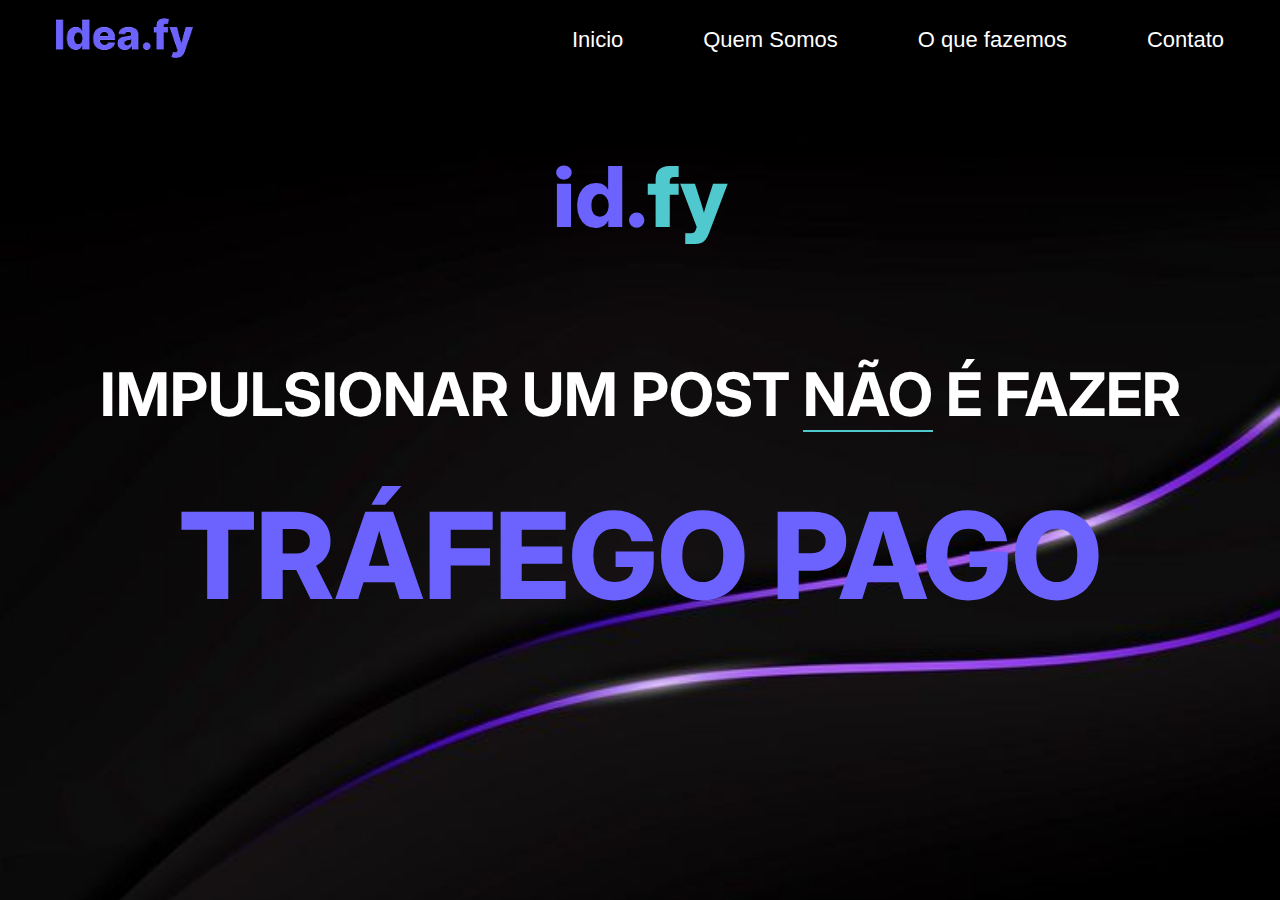
<file: docs/index.html>
<!DOCTYPE html>
<html lang="PT-BR">
<head>
    <meta charset="UTF-8">
    <meta name="viewport" content="width=device-width, initial-scale=1.0">
    <title>Idea.fy</title>

    <!--fontes-->
    <link rel="preconnect" href="https://fonts.googleapis.com">
    <link rel="preconnect" href="https://fonts.gstatic.com" crossorigin>
    <link href="https://fonts.googleapis.com/css2?family=Inter:ital,opsz,wght@0,14..32,100..900;1,14..32,100..900&family=Montserrat:ital,wght@0,100..900;1,100..900&display=swap" rel="stylesheet">

    <!--styles-->
    <link rel="stylesheet" href="styles/styles.css">
    <link rel="stylesheet" href="styles/header.css">
    <link rel="stylesheet" href="styles/hero.css">
    <!--icons-->
    <link rel="stylesheet" href="https://cdnjs.cloudflare.com/ajax/libs/font-awesome/6.7.2/css/all.min.css">
    <!--scripts-->
    <script src="javascript/scriptHeader.js" defer></script>
   
</head>

<body>
    <header class="header">
        <nav class="nav">
            <a href="#" class="logo"><img src="images/Logo Padrão Roxa 1.png" alt="Logo da Idea.fy"></a>
            <button class="hamburguer"></button>

            <ul class="nav-list">
                <li><a href="index.html">Inicio</a></li>
                <li><a href="somos.html">Quem Somos</a></li>
                <li><a href="fazemos.html">O que fazemos</a></li>
                <li><a href="contatos.html">Contato</a></li>
            </ul>
          
        </nav>

    </header>
    
    <main>
        <section class="quemSomos">
            <div class="hero-container">
                <div class="hero-content">
                   
                    <h1 class="h1-id">
                        id.<span class="h1-fy">fy</span>
                    </h1>

                    <h2 class="impulse">
                    Impulsionar um post <span class="n-marked">não</span> é fazer
                    </h2>
                
                    <h2 class="trafego">
                        Tráfego Pago
                    </h2>
                </div>    
            </div>
        </section>


    </main>

    <footer>

    </footer>

   
</body>
</html>
</file>
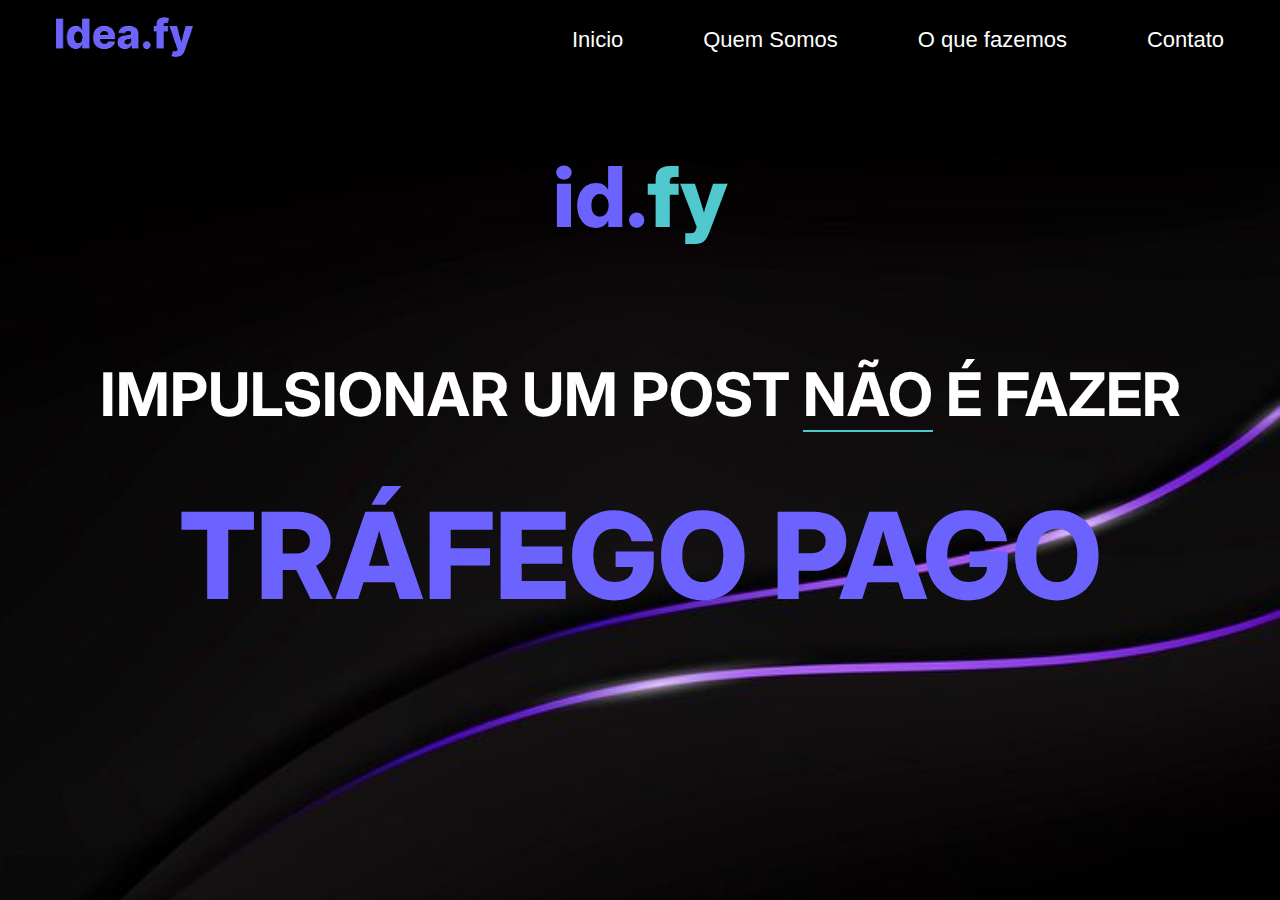
<file: src/index.html>
<!DOCTYPE html>
<html lang="PT-BR">
<head>
    <meta charset="UTF-8">
    <meta name="viewport" content="width=device-width, initial-scale=1.0">
    <title>Idea.fy</title>

    <!--fontes-->
    <link rel="preconnect" href="https://fonts.googleapis.com">
    <link rel="preconnect" href="https://fonts.gstatic.com" crossorigin>
    <link href="https://fonts.googleapis.com/css2?family=Inter:ital,opsz,wght@0,14..32,100..900;1,14..32,100..900&family=Montserrat:ital,wght@0,100..900;1,100..900&display=swap" rel="stylesheet">

    <!--styles-->
    <link rel="stylesheet" href="styles/styles.css">
    <link rel="stylesheet" href="styles/header.css">
    <link rel="stylesheet" href="styles/hero.css">
    <!--icons-->
    <link rel="stylesheet" href="https://cdnjs.cloudflare.com/ajax/libs/font-awesome/6.7.2/css/all.min.css">
    <!--scripts-->
    <script src="javascript/script.js" defer></script>
   
</head>

<body>
    <header class="header">
        <nav class="nav">
            <a href="#" class="logo"><img src="images/Logo Padrão Roxa 1.png" alt="Logo da Idea.fy"></a>
            <button class="hamburguer"></button>

            <ul class="nav-list">
                <li><a href="#home">Inicio</a></li>
                <li><a href="somos.html">Quem Somos</a></li>
                <li><a href="#fazemos">O que fazemos</a></li>
                <li><a href="#Contato">Contato</a></li>
            </ul>
          
        </nav>

    </header>
    
    <main>
        <section class="quemSomos">
            <div class="hero-container">
                <div class="hero-content">
                   
                    <h1 class="h1-id">
                        id.<span class="h1-fy">fy</span>
                    </h1>

                    <h2 class="impulse">
                    Impulsionar um post <span class="n-marked">não</span> é fazer
                    </h2>
                
                    <h2 class="trafego">
                        Tráfego Pago
                    </h2>
                </div>    
            </div>
        </section>


    </main>

    <footer>

    </footer>

   
</body>
</html>
</file>
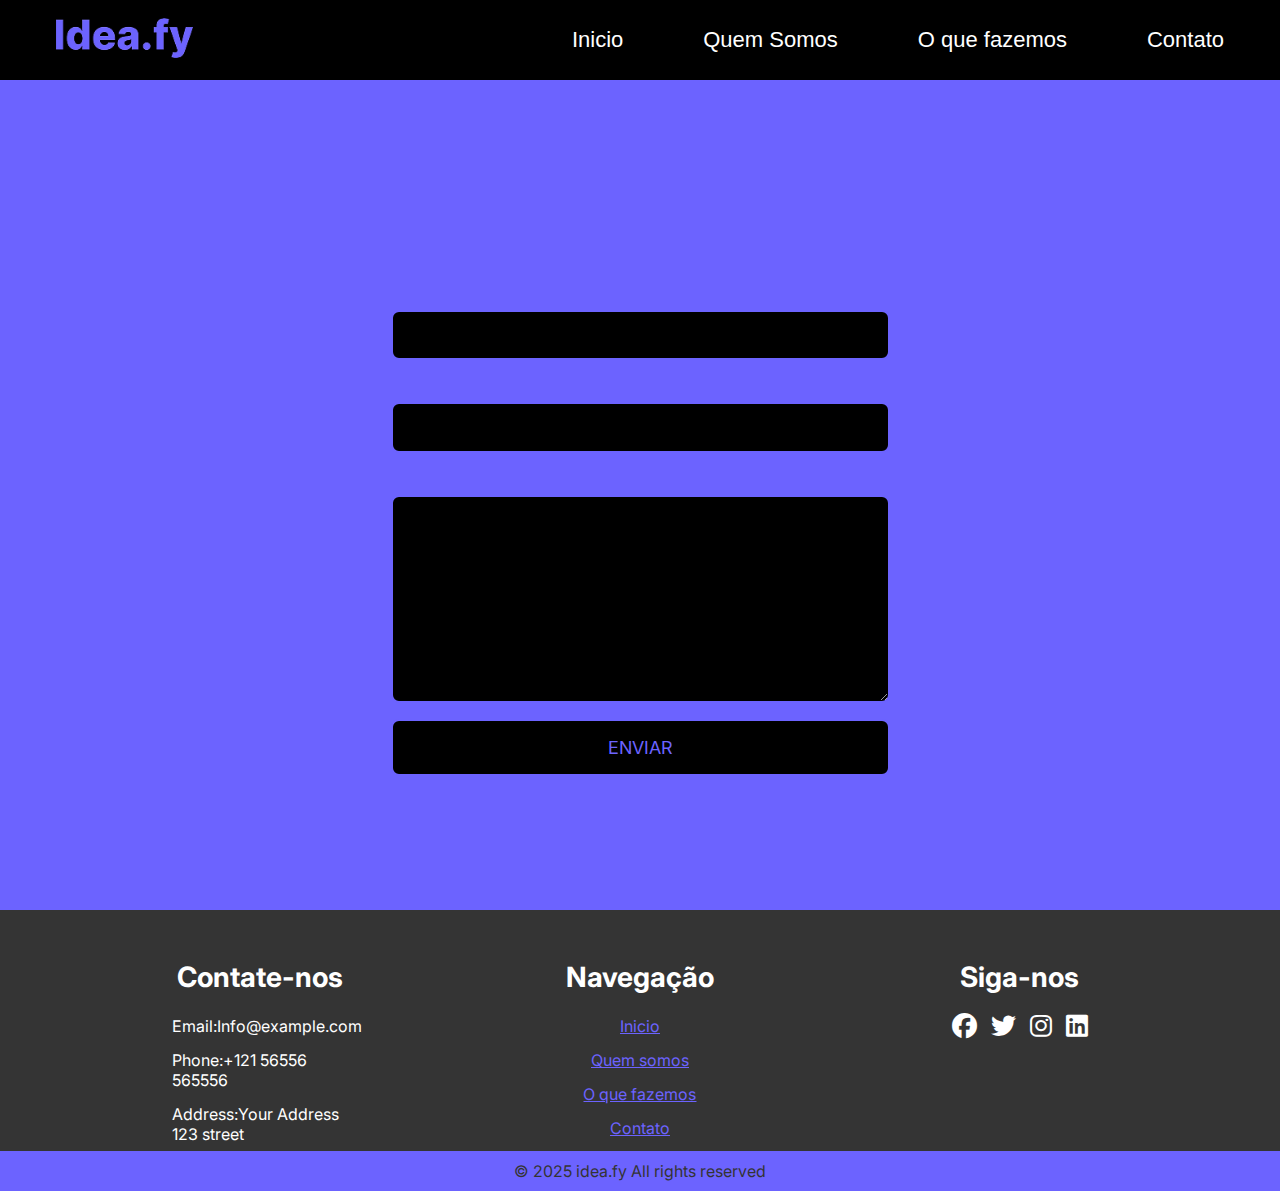
<file: docs/contatos.html>
<!DOCTYPE html>
<html lang="PT-BR">
<head>
    <meta charset="UTF-8">
    <meta name="viewport" content="width=device-width, initial-scale=1.0">
    <title>Idea.fy</title>

    <link rel="preconnect" href="https://fonts.googleapis.com">
    <link rel="preconnect" href="https://fonts.gstatic.com" crossorigin>
    <link href="https://fonts.googleapis.com/css2?family=Inter:ital,opsz,wght@0,14..32,100..900;1,14..32,100..900&family=Montserrat:ital,wght@0,100..900;1,100..900&display=swap" rel="stylesheet">

    <link rel="stylesheet" href="styles/styles.css">
    <link rel="stylesheet" href="styles/header.css">
    <link rel="stylesheet" href="styles/footer.css">
    <link rel="stylesheet" href="styles/contatos.css">
    <link rel="stylesheet" href="https://cdnjs.cloudflare.com/ajax/libs/font-awesome/6.7.2/css/all.min.css">
    <script src="javascript/script.js" defer></script>
    <!-- swiperJS-link-->
    <link rel="stylesheet" href="https://cdn.jsdelivr.net/npm/swiper@8/swiper-bundle.min.css">
</head>

<body>
    <header class="header">
        <nav class="nav">
            <a href="index.html" class="logo"><img src="images/Logo Padrão Roxa 1.png" alt="Logo da Idea.fy"></a>
            <button class="hamburguer"></button>

            <ul class="nav-list">
                <li><a href="index.html">Inicio</a></li>
                <li><a href="somos.html">Quem Somos</a></li>
                <li><a href="fazemos.html">O que fazemos</a></li>
                <li><a href="contatos.html">Contato</a></li>
            </ul>
          
        </nav>

    </header>


    <main>
        <section class="form-section">
            <h1>Formulário de Contato</h1>
            <form
              action="https://formsubmit.co/karineaguiar45@gmail.com"
              method="POST"
              class="form"
            >
              <label for="name">Nome</label>
              <input type="text" name="name" id="name" required />
              <label for="email">E-mail</label>
              <input type="email" name="email" id="email" required />
              <label for="message">Mensagem</label>
              <textarea name="message" id="message" required></textarea>
              <input
                type="hidden"
                name="_next"
                value="https://karinea213.github.io/frontend.unicesumar/obrigado.html"
              />
              <button type="submit">Enviar</button>
            </form>

                 <!-- Swiper JS -->
                 <script src="https://cdn.jsdelivr.net/npm/swiper@11/swiper-bundle.min.js"></script>
                 <script src="package/swiper-bundle.min.js"></script>
                 <script src="javascript/scriptHeader.js"></script>
                 <script src="javascript/scriptCarousel.js" defer></script>
                 <script src="javascript/validacao.js" ></script>
        </section>

    </main>









<footer class="f-padding">
    <div class="container">
        <div class="footer-content">
            <div class="footer-text">

            
                <h3>Contate-nos</h3>
                <p>Email:Info@example.com</p>
                <p>Phone:+121 56556 565556</p>
                <p>Address:Your Address 123 street</p>
            </div>
        </div>
        <div class="footer-content">
            <h3>Navegação</h3>
            <ul class="list">
                <li><a class="f-link"  href="index.html">Inicio</a></li>
                <li><a class="f-link"href="somos.html">Quem somos</a></li>
                <li><a class="f-link" href="fazemos.html">O que fazemos</a></li>
                <li><a class="f-link"href="contatos.html">Contato</a></li>
            </ul>
        </div>
        <div class="footer-content">
            <h3>Siga-nos</h3>
            <ul class="social-icons">
            <li><a class="f-link" href=""><i class="fab fa-facebook"></i></a></li>
            <li><a class="f-link" href=""><i class="fab fa-twitter"></i></a></li>
            <li><a class="f-link" href=""><i class="fab fa-instagram"></i></a></li>
            <li><a class="f-link"href=""><i class="fab fa-linkedin"></i></a></li>
            </ul>
            </div>
    </div>
    <div class="bottom-bar">
        <p>&copy; 2025 idea.fy All rights reserved</p>
    </div>
</footer>
</file>
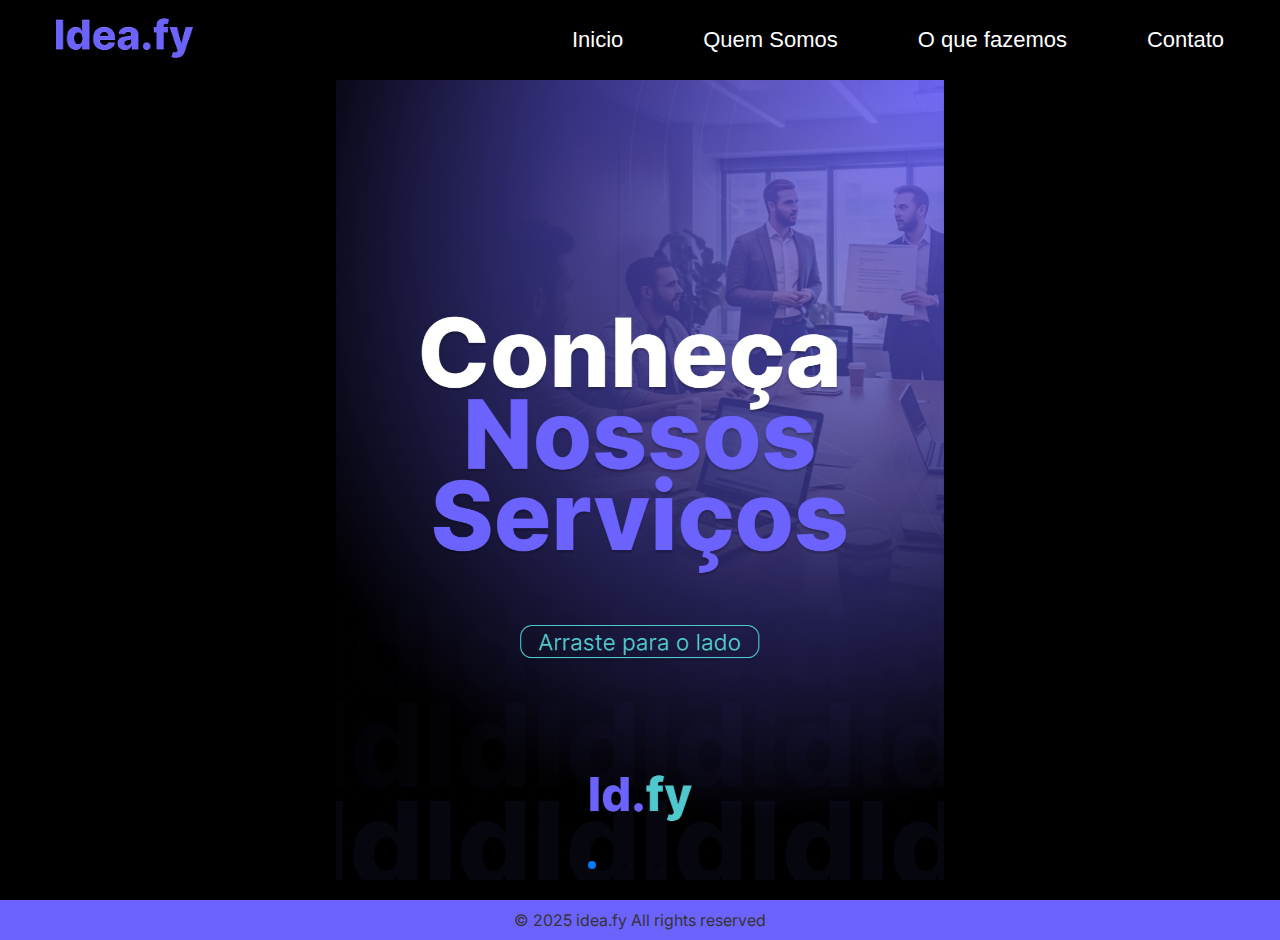
<file: docs/fazemos.html>
<!DOCTYPE html>
<html lang="PT-BR">
<head>
    <meta charset="UTF-8">
    <meta name="viewport" content="width=device-width, initial-scale=1.0">
    <title>Idea.fy</title>

    <!--fontes-->
    <link rel="preconnect" href="https://fonts.googleapis.com">
    <link rel="preconnect" href="https://fonts.gstatic.com" crossorigin>
    <link href="https://fonts.googleapis.com/css2?family=Inter:ital,opsz,wght@0,14..32,100..900;1,14..32,100..900&family=Montserrat:ital,wght@0,100..900;1,100..900&display=swap" rel="stylesheet">

    <!--styles-->
    <link rel="stylesheet" href="styles/styles.css">
    <link rel="stylesheet" href="styles/header.css">
    <link rel="stylesheet" href="styles/footer.css">
    <link rel="stylesheet" href="styles/Carrossefazemos.css">
    <!--icons-->
    <link rel="stylesheet" href="https://cdnjs.cloudflare.com/ajax/libs/font-awesome/6.7.2/css/all.min.css">
    <!--scripts-->
    <link rel="stylesheet" href="https://cdn.jsdelivr.net/npm/swiper@11/swiper-bundle.min.css">
    <link rel="stylesheet" href="./package/swiper-bundle.min.css">
    <script src="https://cdn.jsdelivr.net/npm/swiper@11/swiper-bundle.min.js"></script>

   

</head>

<body>
    <header class="header">
        <nav class="nav">
            <a href="index.html" class="logo"><img src="images/Logo Padrão Roxa 1.png" alt="Logo da Idea.fy"></a>
            <button class="hamburguer"></button>

            <ul class="nav-list">
                <li><a href="index.html">Inicio</a></li>
                <li><a href="somos.html">Quem Somos</a></li>
                <li><a href="fazemos.html">O que fazemos</a></li>
                <li><a href="contatos.html">Contato</a></li>
            </ul>
          
        </nav>

    </header>

    <main>
        <section class="carrossel-section">
                        <!-- Swiper -->
            <div class="swiper mySwiper">
                <div class="swiper-wrapper">
                <div class="swiper-slide">
                    <img src="images/carousel/servicos.png">
                </div>
                <div class="swiper-slide">
                    <img src="images/carousel/designer.png">
                </div>
                <div class="swiper-slide">
                    <img src="images/carousel/edicao.png">
                </div>
                <div class="swiper-slide">
                    <img src="images/carousel/identidade.png">
                </div>
                <div class="swiper-slide">
                    <img src="images/carousel/midias.png">
                </div>
                <div class="swiper-slide">
                    <img src="images/carousel/trafego.png">
                </div>
                <div class="swiper-slide">
                    <img src="images/carousel/conhece.png">
                </div>
                
                <div class="swiper-pagination"></div>
            </div>

            <!-- Swiper JS -->
            <script src="https://cdn.jsdelivr.net/npm/swiper@11/swiper-bundle.min.js"></script>
            <script src="package/swiper-bundle.min.js"></script>
            <script src="javascript/scriptHeader.js"></script>
            <script src="javascript/scriptCarousel.js" defer></script>

        </section>    

    </main>

    <footer >
        
        <div class="bottom-bar">
            <p>&copy; 2025 idea.fy All rights reserved</p>
        </div>
</footer>
</file>
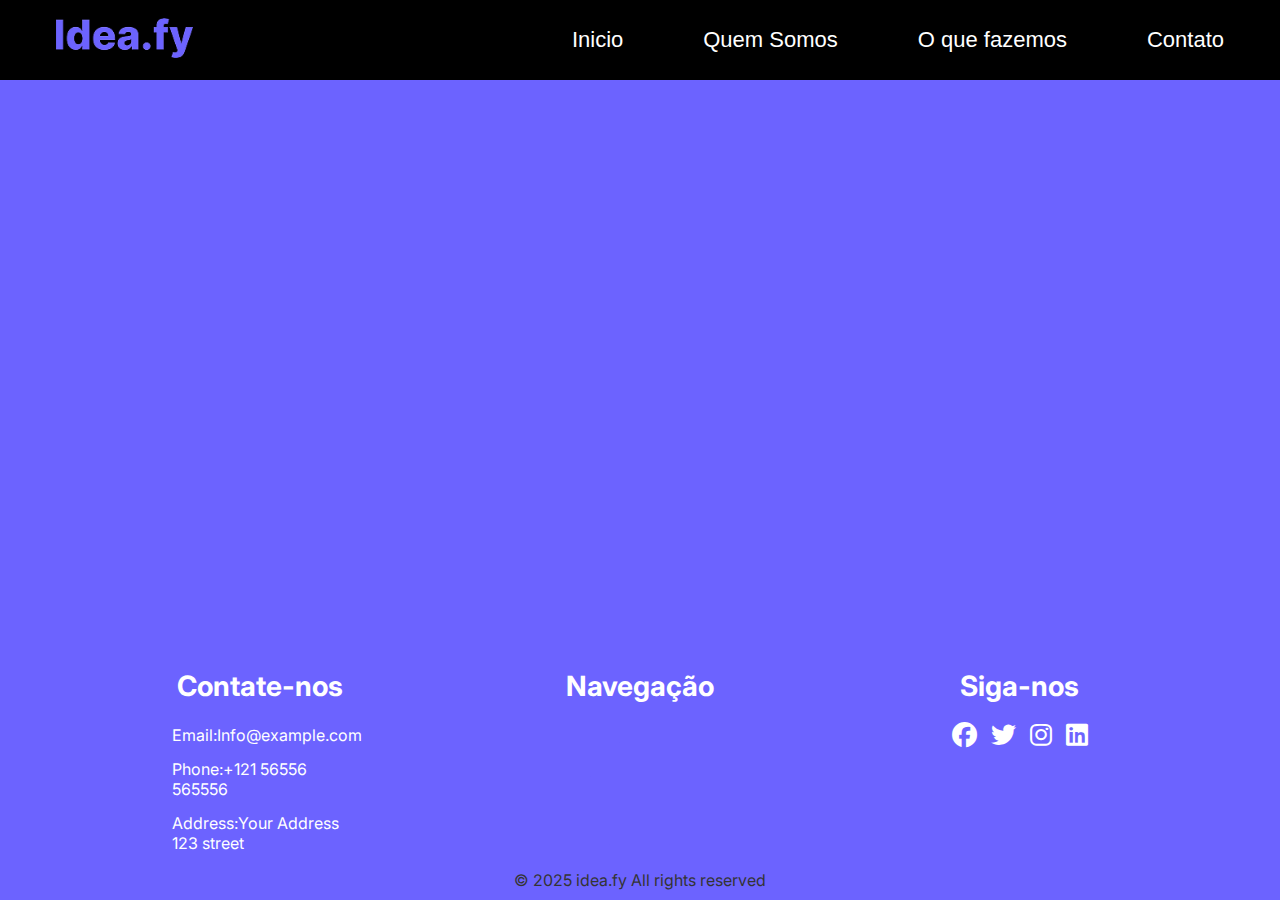
<file: docs/obrigado.html>
<!DOCTYPE html>
<html lang="PT-BR">
<head>
    <meta charset="UTF-8">
    <meta name="viewport" content="width=device-width, initial-scale=1.0">
    <title>Obrigado</title>

    <link rel="preconnect" href="https://fonts.googleapis.com">
    <link rel="preconnect" href="https://fonts.gstatic.com" crossorigin>
    <link href="https://fonts.googleapis.com/css2?family=Inter:ital,opsz,wght@0,14..32,100..900;1,14..32,100..900&family=Montserrat:ital,wght@0,100..900;1,100..900&display=swap" rel="stylesheet">

    <link rel="stylesheet" href="styles/styles.css">
    <link rel="stylesheet" href="styles/header.css">
    <link rel="stylesheet" href="styles/footer.css">
    <link rel="stylesheet" href="styles/contatos.css">
    <link rel="stylesheet" href="styles/obg.css">


    <link rel="stylesheet" href="https://cdnjs.cloudflare.com/ajax/libs/font-awesome/6.7.2/css/all.min.css">
    <script src="javascript/script.js" defer></script>
    <!-- swiperJS-link-->
    <link rel="stylesheet" href="https://cdn.jsdelivr.net/npm/swiper@8/swiper-bundle.min.css">
</head>

<body>
    <header class="header">
        <nav class="nav">
            <a href="index.html" class="logo"><img src="images/Logo Padrão Roxa 1.png" alt="Logo da Idea.fy"></a>
            <button class="hamburguer"></button>

            <ul class="nav-list">
                <li><a href="index.html">Inicio</a></li>
                <li><a href="somos.html">Quem Somos</a></li>
                <li><a href="fazemos.html">O que fazemos</a></li>
                <li><a href="contatos.html">Contato</a></li>
            </ul>
          
        </nav>

    </header>


    <main>
        <section>
            
        </section>

    </main>









<footer class="f">
    <div class="container">
        <div class="footer-content">
            <h3>Contate-nos</h3>
            <p>Email:Info@example.com</p>
            <p>Phone:+121 56556 565556</p>
            <p>Address:Your Address 123 street</p>
        </div>
        <div class="footer-content">
            <h3>Navegação</h3>
            <ul class="list">
                <li><a class="f-link"  href="">Inicio</a></li>
                <li><a class="f-link"href="">Quem somos</a></li>
                <li><a class="f-link" href="">O que fazemos</a></li>
                <li><a class="f-link"href="">Contato</a></li>
            </ul>
        </div>
        <div class="footer-content">
            <h3>Siga-nos</h3>
            <ul class="social-icons">
            <li><a class="f-link" href=""><i class="fab fa-facebook"></i></a></li>
            <li><a class="f-link" href=""><i class="fab fa-twitter"></i></a></li>
            <li><a class="f-link" href=""><i class="fab fa-instagram"></i></a></li>
            <li><a class="f-link"href=""><i class="fab fa-linkedin"></i></a></li>
            </ul>
            </div>
    </div>
    <div class="bottom-bar">
        <p>&copy; 2025 idea.fy All rights reserved</p>
    </div>
</footer>
</file>
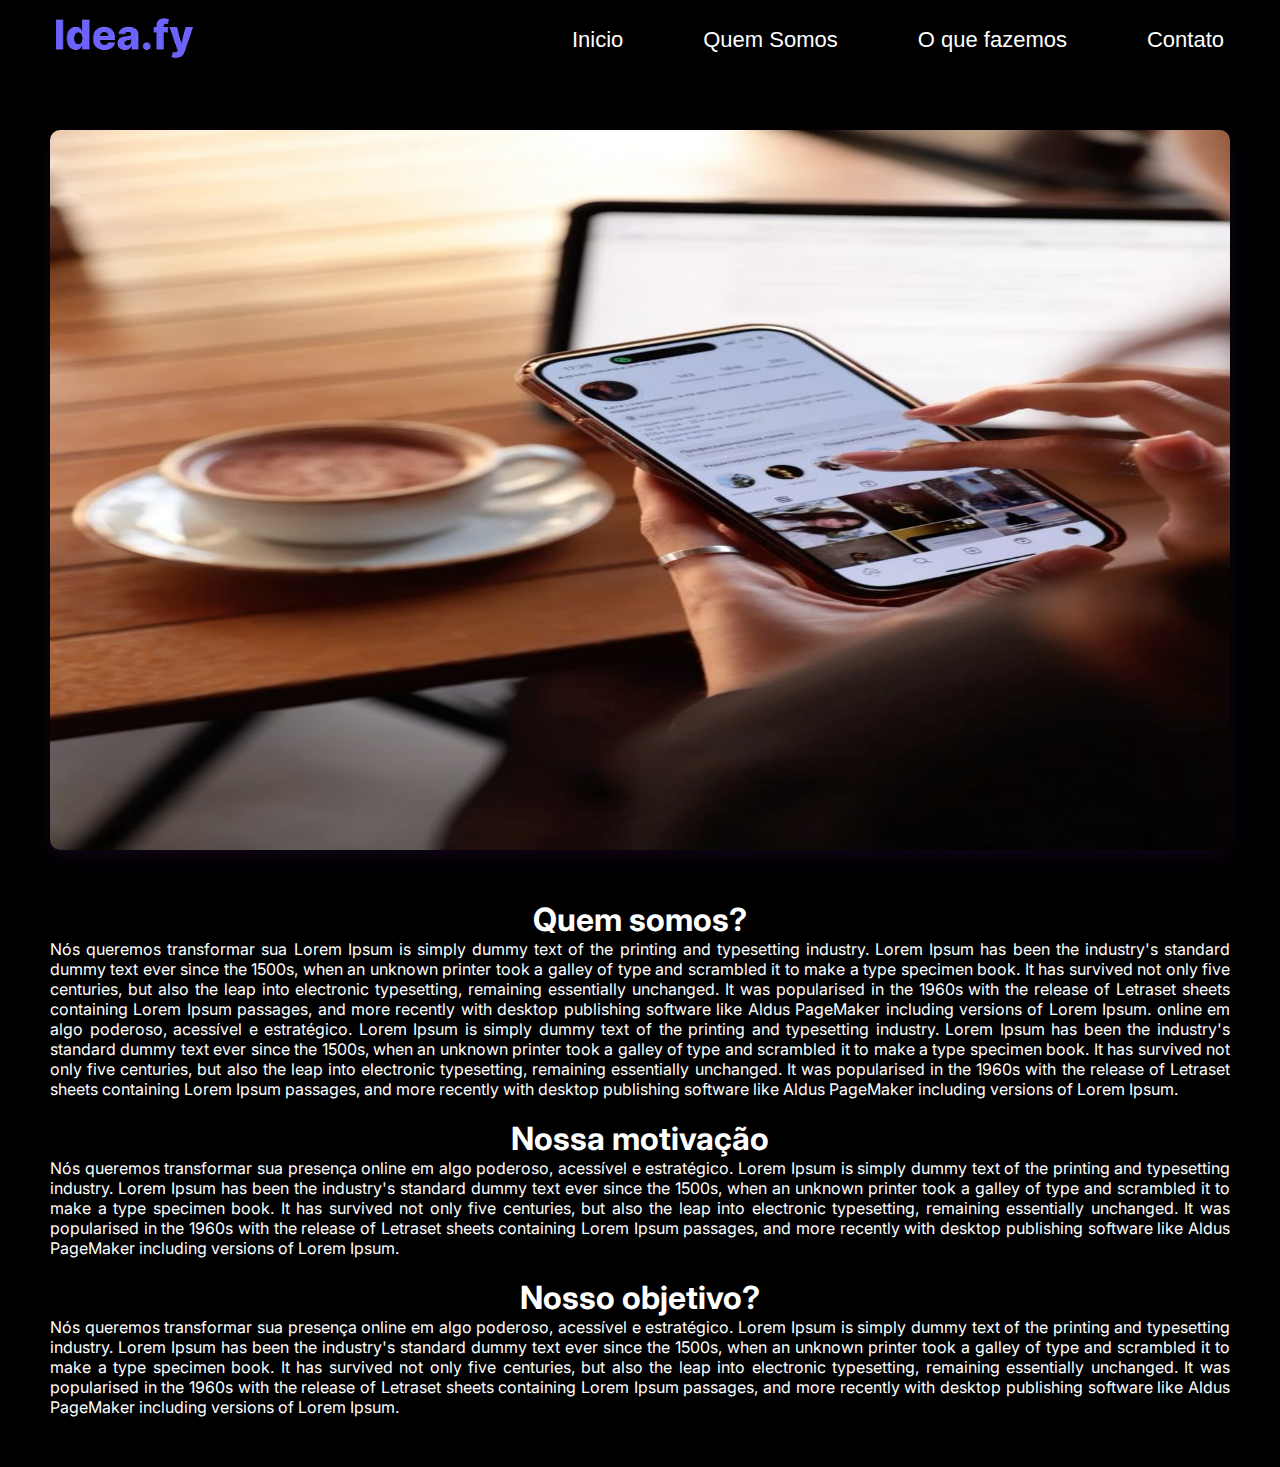
<file: docs/somos.html>
<!DOCTYPE html>
<html lang="PT-BR">
<head>
    <meta charset="UTF-8">
    <meta name="viewport" content="width=device-width, initial-scale=1.0">
    <title>Idea.fy</title>

    <link rel="preconnect" href="https://fonts.googleapis.com">
    <link rel="preconnect" href="https://fonts.gstatic.com" crossorigin>
    <link href="https://fonts.googleapis.com/css2?family=Inter:ital,opsz,wght@0,14..32,100..900;1,14..32,100..900&family=Montserrat:ital,wght@0,100..900;1,100..900&display=swap" rel="stylesheet">

    <link rel="stylesheet" href="styles/styles.css">
    <link rel="stylesheet" href="styles/header.css">
    <link rel="stylesheet" href="styles/articlesSomos.css">
    <link rel="stylesheet" href="https://cdnjs.cloudflare.com/ajax/libs/font-awesome/6.7.2/css/all.min.css">
    <script src="javascript/script.js" defer></script>
    <!-- swiperJS-link-->
    <link rel="stylesheet" href="https://cdn.jsdelivr.net/npm/swiper@8/swiper-bundle.min.css">
</head>

<body>
    <header class="header">
        <nav class="nav">
            <a href="#" class="logo"><img src="images/Logo Padrão Roxa 1.png" alt="Logo da Idea.fy"></a>
            <button class="hamburguer"></button>

            <ul class="nav-list">
                <li><a href="index.html">Inicio</a></li>
                <li><a href="somos.html">Quem Somos</a></li>
                <li><a href="#fazemos">O que fazemos</a></li>
                <li><a href="#Contato">Contato</a></li>
            </ul>
          
        </nav>
    </header>
    

    <main>
    

        <section class="articles">
            <div class="article-container">
                <div class="article-content">
                    <img src="images/articles/cel2.jpeg" alt="marketing">
                    <div class="articles-text">
                        <div class="texts">
                            
                        <div class="text">
                            <h1 class="title"> Quem somos?</h1>
                            <p>
                                Nós queremos transformar sua Lorem Ipsum is simply dummy text of the printing and typesetting industry. Lorem Ipsum has been the industry's standard dummy text ever since the 1500s, when an unknown printer took a galley of type and scrambled it to make a type specimen book. It has survived not only five centuries, but also the leap into electronic typesetting, remaining essentially unchanged. It was popularised in the 1960s with the release of Letraset sheets containing Lorem Ipsum passages, and more recently with desktop publishing software like Aldus PageMaker including versions of Lorem Ipsum.  online em algo poderoso, acessível e estratégico.
                                Lorem Ipsum is simply dummy text of the printing and typesetting industry. Lorem Ipsum has been the industry's standard dummy text ever since the 1500s, when an unknown printer took a galley of type and scrambled it to make a type specimen book. It has survived not only five centuries, but also the leap into electronic typesetting, remaining essentially unchanged. It was popularised in the 1960s with the release of Letraset sheets containing Lorem Ipsum passages, and more recently with desktop publishing software like Aldus PageMaker including versions of Lorem Ipsum.

                            </p>
                        </div>

                            <div class="text">
                                <h1 class="title">Nossa motivação</h1>
                                <p>
                                    Nós queremos transformar sua presença online em algo poderoso, acessível e estratégico.
                                    Lorem Ipsum is simply dummy text of the printing and typesetting industry. Lorem Ipsum has been the industry's standard dummy text ever since the 1500s, when an unknown printer took a galley of type and scrambled it to make a type specimen book. It has survived not only five centuries, but also the leap into electronic typesetting, remaining essentially unchanged. It was popularised in the 1960s with the release of Letraset sheets containing Lorem Ipsum passages, and more recently with desktop publishing software like Aldus PageMaker including versions of Lorem Ipsum.

                                </p>
                            </div>

                            <div class="text">
                                <h1 class="title">Nosso objetivo?</h1>
                                <p>
                                    Nós queremos transformar sua presença online em algo poderoso, acessível e estratégico.
                                    Lorem Ipsum is simply dummy text of the printing and typesetting industry. Lorem Ipsum has been the industry's standard dummy text ever since the 1500s, when an unknown printer took a galley of type and scrambled it to make a type specimen book. It has survived not only five centuries, but also the leap into electronic typesetting, remaining essentially unchanged. It was popularised in the 1960s with the release of Letraset sheets containing Lorem Ipsum passages, and more recently with desktop publishing software like Aldus PageMaker including versions of Lorem Ipsum.

                                </p>
                            </div>
                        </div>
                </div>
              
              
                </div>    
            </div>
        </section>

    </main>

    <footer>

    </footer>

   
</body>
</html>
</file>
<file: docs/styles/styles.css>
@import url('https://fonts.googleapis.com/css2?family=Inter+Tight:ital,wght@0,100..900;1,100..900&family=Inter:ital,opsz,wght@0,14..32,100..900;1,14..32,100..900&family=Montserrat:ital,wght@0,100..900;1,100..900&display=swap');
:root{
    --bgl-c1:#6C63FF;
    --bgl-c2: #50C9CE;
}


*{
    margin: 0;
    padding: 0;
    box-sizing: border-box;
    font-family: "Inter", sans-serif;
}


.nav{
    z-index: 1;
}
body{
    background-color: #6C63FF;
}
</file>
<file: docs/styles/header.css>
:root{
  --page-bg: #6C63FF;
  --page-bg2: black ; /*cor do inicio da pagina, primeira do gradiente fixo*/
  --grid-gap: 0.75rem;
  --grid-margin: 1.5rem;
  --text-color: white;
  --h1-size: 1.75rem;
  --h2-size: 1.5rem;
  --button-padding-y:1rem;
  --button-padding-x:2.25rem;
  --btn-color: #50C9CE;
  --section-distance: 25rem;
  --section-distance-gap: 3.75rem;
  --badge-color: white;
  --second-color:#50C9CE;
}


* {
    margin: 0;
    padding: 0;
  }
  
  .nav-list a{
    font-family: sans-serif;
    text-decoration: none;
  }
  
  .header {
    background:var(--page-bg2);
    padding-inline: 16px;
  }
  
  .nav {
    max-width: 100vw;
    height: 70px;
    margin-inline: auto;
    padding: 40px;
    display: flex;
    justify-content: space-between;
    align-items: center;

  }
  
  .logo {
    font-size: 48px;
  }

  
.logo img{
    height: 40px;
    width: auto;
}
  
  .nav-list {
    display: flex;
    gap: 80px;
    list-style: none;

    
  }

  .nav-list li:hover{
    border-bottom: 2px solid var(--second-color);     
    transition: 0.5s;
  }
  
  .nav-list a {
    font-size: 22px;
    color: #fff;
    padding-block: 16px;
  }



  
  .hamburguer {
    display: none;
    border: none;
    background: none;
    border-top: 3px solid #fff;
    cursor: pointer;
    z-index: 1;
  }

  
  .hamburguer::after,
  .hamburguer::before {
    content: " ";
    display: block;
    width: 30px;
    height: 3px;
    background: #fff;
    margin-top: 5px;
    position: relative;
    transition: 0.3s;
  }
  
  @media (max-width: 900px) {
    .hamburguer {
      display: block;
      z-index: 1;
    }
  
    .nav-list {
      top: 0;
      right: 0;
      width: 100vw;
      height: 80vh;
      background: var(--page-bg2);
      clip-path: circle(80px at 50% -15%);
      transition: 1.3s ease-out;
      flex-direction: column;
      justify-content: space-around;
      align-items: center;
      gap: 0;
      position: absolute;

  
      pointer-events: none;
    }
  
    .nav-list a {
      font-size: 24px;
      opacity: 0;
    }

    .nav-list li:hover{
      border-bottom: 2px solid var(--second-color);     

    }

    .nav-list li:nth-child(1) a {
      transition: 0.5s 0.2s;

    }
  
    .nav-list li:nth-child(2) a {
      transition: 0.5s 0.3s;
    }

    .nav-list li:nth-child(3) a {
      transition: 0.5s 0.2s;
    }

    .nav-list li:nth-child(4) a {
      transition: 0.5s 0.3s;
    }
  
    /* ativos */
  
    .nav.active .nav-list {
      clip-path: circle(1500px at 90% -15%);
      pointer-events: all;
    }
  
    .nav.active .nav-list a {
      opacity: 1;
    }
  
    .nav.active .hamburguer {
      position: fixed;
      top: 26px;
      right: 16px;
      border-top-color: transparent;
    }
  
    .nav.active .hamburguer::before {
      transform: rotate(135deg);
    }
  
    .nav.active .hamburguer::after {
      transform: rotate(-135deg);
      top: -7px;
    }
  }
</file>
<file: docs/styles/hero.css>
:root{
    --page-bg: #6C63FF;
    --page-bg2: black ; /*cor do inicio da pagina, primeira do gradiente fixo*/
    --grid-gap: 0.75rem;
    --grid-margin: 1.5rem;
    --text-color: white;
    --h1-size: 1.75rem;
    --h2-size: 1.5rem;
    --button-padding-y:1rem;
    --button-padding-x:2.25rem;
    --btn-color: #50C9CE;
    --section-distance: 25rem;
    --section-distance-gap: 3.75rem;
    --badge-color: white;
    --second-color:#50C9CE;
  }

.hero-container{

    background-image: url(../images/hero/double\ light.jpg);
    background-position: center;
    background-repeat: no-repeat;
    background-size: cover;
    height: calc(100vh - 80px);

}



.hero-content{
    align-items: center;
    display: flex ;
    flex-direction: column;

}


.hero-container h1{
    padding: 66px   ;
    padding-bottom: 45px;
}

.h1-id{
    text-transform: lowercase;
    color: var(--page-bg);
    font-family: Inter;
    font-size: 83.768px;
    font-style: normal;
    font-weight: 800;
    line-height: normal;

}


.h1-fy{
    text-transform: lowercase;
    color: var(--second-color);
    font-family: Inter;
    font-size: 83.768px;
    font-style: normal;
    font-weight: 800;
    line-height: normal;
}

.n-marked{
    border-bottom: 2px solid var(--second-color);     

}

.impulse{
color: #FFF;
text-align: center;
font-family: Inter;
font-size: 60px;
font-style: normal;
font-weight: 700;
line-height: 80px; /* 133.333% */
text-transform: uppercase;
padding: 62px;

}


.trafego{
color: var(--page-bg);
text-align: center;
font-family: Inter;
font-size: 120px;
font-style: normal;
font-weight: 800;
line-height: 100%; /* 120px */
text-transform: uppercase;

}

@media (max-width: 750px) {


.logo{
    padding-top: 15px;
}

.hero-container h1{
    padding: 35px;
}


.h1-id{
 font-size: 60px;

}

.h1-fy{
    font-size: 60px;
}

.impulse{
    font-size: 50px;
}

.trafego{
    font-size: 80px;
}

}
</file>
<file: src/styles/styles.css>
@import url('https://fonts.googleapis.com/css2?family=Inter+Tight:ital,wght@0,100..900;1,100..900&family=Inter:ital,opsz,wght@0,14..32,100..900;1,14..32,100..900&family=Montserrat:ital,wght@0,100..900;1,100..900&display=swap');
:root{
    --bgl-c1:#6C63FF;
    --bgl-c2: #50C9CE;
}


*{
    margin: 0;
    padding: 0;
    box-sizing: border-box;
    font-family: "Inter", sans-serif;
}


.nav{
    z-index: 1;
}
body{
    background-color: #6C63FF;
}
</file>
<file: src/styles/header.css>
:root{
  --page-bg: #6C63FF;
  --page-bg2: black ; /*cor do inicio da pagina, primeira do gradiente fixo*/
  --grid-gap: 0.75rem;
  --grid-margin: 1.5rem;
  --text-color: white;
  --h1-size: 1.75rem;
  --h2-size: 1.5rem;
  --button-padding-y:1rem;
  --button-padding-x:2.25rem;
  --btn-color: #50C9CE;
  --section-distance: 25rem;
  --section-distance-gap: 3.75rem;
  --badge-color: white;
  --second-color:#50C9CE;
}


* {
    margin: 0;
    padding: 0;
  }
  
  a {
    font-family: sans-serif;
    text-decoration: none;
  }
  
  .header {
    background:var(--page-bg2);
    padding-inline: 16px;
  }
  
  .nav {
    max-width: 100vw;
    height: 70px;
    margin-inline: auto;
    padding: 40px;
    display: flex;
    justify-content: space-between;
    align-items: center;

  }
  
  .logo {
    font-size: 48px;
  }

  
.logo img{
    height: 40px;
    width: auto;
}
  
  .nav-list {
    display: flex;
    gap: 80px;
    list-style: none;

    
  }

  .nav-list li:hover{
    border-bottom: 2px solid var(--second-color);     
    transition: 0.5s;
  }
  
  .nav-list a {
    font-size: 22px;
    color: #fff;
    padding-block: 16px;
  }



  
  .hamburguer {
    display: none;
    border: none;
    background: none;
    border-top: 3px solid #fff;
    cursor: pointer;
    z-index: 1;
  }

  
  .hamburguer::after,
  .hamburguer::before {
    content: " ";
    display: block;
    width: 30px;
    height: 3px;
    background: #fff;
    margin-top: 5px;
    position: relative;
    transition: 0.3s;
  }
  
  @media (max-width: 900px) {
    .hamburguer {
      display: block;
      z-index: 1;
    }
  
    .nav-list {
      top: 0;
      right: 0;
      width: 100vw;
      height: 80vh;
      background: var(--page-bg2);
      clip-path: circle(80px at 50% -15%);
      transition: 1.3s ease-out;
      flex-direction: column;
      justify-content: space-around;
      align-items: center;
      gap: 0;
      position: absolute;

  
      pointer-events: none;
    }
  
    .nav-list a {
      font-size: 24px;
      opacity: 0;
    }

    .nav-list li:hover{
      border-bottom: 2px solid var(--second-color);     

    }

    .nav-list li:nth-child(1) a {
      transition: 0.5s 0.2s;

    }
  
    .nav-list li:nth-child(2) a {
      transition: 0.5s 0.3s;
    }

    .nav-list li:nth-child(3) a {
      transition: 0.5s 0.2s;
    }

    .nav-list li:nth-child(4) a {
      transition: 0.5s 0.3s;
    }
  
    /* ativos */
  
    .nav.active .nav-list {
      clip-path: circle(1500px at 90% -15%);
      pointer-events: all;
    }
  
    .nav.active .nav-list a {
      opacity: 1;
    }
  
    .nav.active .hamburguer {
      position: fixed;
      top: 26px;
      right: 16px;
      border-top-color: transparent;
    }
  
    .nav.active .hamburguer::before {
      transform: rotate(135deg);
    }
  
    .nav.active .hamburguer::after {
      transform: rotate(-135deg);
      top: -7px;
    }
  }
</file>
<file: src/styles/hero.css>
.hero{

}

.hero-container{

    background-image: url(../images/hero/double\ light.jpg);
    background-position: center;
    background-repeat: no-repeat;
    background-size: cover;
    height: calc(100vh - 80px);

}



.hero-content{
    align-items: center;
    display: flex ;
    flex-direction: column;

}


.hero-container h1{
    padding: 66px   ;
    padding-bottom: 45px;
}

.h1-id{
    text-transform: lowercase;
    color: #6C63FF;

    text-shadow: 0px 4px 4px rgba(0, 0, 0, 0.25);
    font-family: Inter;
    font-size: 83.768px;
    font-style: normal;
    font-weight: 800;
    line-height: normal;

}


.h1-fy{
    text-transform: lowercase;
    color: #50C9CE;
    font-family: Inter;
    font-size: 83.768px;
    font-style: normal;
    font-weight: 800;
    line-height: normal;
}

.n-marked{
    border-bottom: 2px solid var(--second-color);     

}

.impulse{
color: #FFF;
text-align: center;
font-family: Inter;
font-size: 60px;
font-style: normal;
font-weight: 700;
line-height: 80px; /* 133.333% */
text-transform: uppercase;
padding: 62px;

}


.trafego{
color: #6C63FF;
text-align: center;
font-family: Inter;
font-size: 120px;
font-style: normal;
font-weight: 800;
line-height: 100%; /* 120px */
text-transform: uppercase;

}

@media (max-width: 750px) {


.logo{
    padding-top: 15px;
}

.hero-container h1{
    padding: 35px;
}


.h1-id{
 font-size: 60px;

}

.h1-fy{
    font-size: 60px;
}

.impulse{
    font-size: 50px;
}

.trafego{
    font-size: 80px;
}

}
</file>
<file: docs/styles/footer.css>
:root{
    --page-bg: #6C63FF;
    --page-bg2: black ; /*cor do inicio da pagina, primeira do gradiente fixo*/
    --grid-gap: 0.75rem;
    --grid-margin: 1.5rem;
    --text-color: white;
    --h1-size: 1.75rem;
    --h2-size: 1.5rem;
    --button-padding-y:1rem;
    --button-padding-x:2.25rem;
    --btn-color: #50C9CE;
    --section-distance: 25rem;
    --section-distance-gap: 3.75rem;
    --badge-color: white;
    --second-color:#50C9CE;
  }


  body {
    display: flex;
    flex-direction: column;
    min-height: 100vh;
    margin: 0;
}

main {
    flex: 1;
    padding-bottom: 20px;
}

footer{
    z-index: 1;
}
.f-padding{
    background: #343434;
    padding-top: 50px;
}
.container{
    width: 1140px;
    margin: auto;
    display: flex;
    justify-content: center;
}
.footer-content{
    width: 33.3%;
}
h3{
    font-size: 28px;
    margin-bottom: 15px;
    text-align: center;
}
.footer-content p{
    width:190px;
    margin: auto;
    padding: 7px;
}
.footer-content ul{
    text-align: center;
}

p, h3{
    color: var(--text-color);
}

.list a{
    color: var(--text-color);
}



.list{
    padding: 0;
}
.list li{
    width: auto;
    text-align: center;
    list-style-type:none;
    padding: 7px;
    position: relative;
}
.list li::before{
    content: '';
    position: absolute;
    transform: translate(-50%,-50%);
    left: 50%;
    top: 100%;
    width: 0;
    height: 2px;
    background: var(--page-bg);
    transition-duration: .5s;
}
.list li:hover::before{
    width: 70px;
}
.social-icons{
    text-align: center;
    padding: 0;
}
.social-icons li{
    display: inline-block;
    text-align: center;
    padding: 5px;
}
.social-icons i{
    color: white;
    font-size: 25px;
}

 .f-link:link, .f-link:visited, .f-link:active {
    color: var(--page-bg); 
}

.social-icons i:hover{
    color: var(--page-bg);
}
.bottom-bar{
    background: var(--page-bg);
    text-align: center;
    padding: 3px;
    
}
.bottom-bar p{
    color: #343434;
    margin: 0;
    font-size: 16px;
    padding: 7px;
}

@
</file>
<file: docs/styles/contatos.css>
:root{
    --page-bg: #6C63FF;
    --page-bg2: black ; /*cor do inicio da pagina, primeira do gradiente fixo*/
    --grid-gap: 0.75rem;
    --grid-margin: 1.5rem;
    --text-color: white;
    --h1-size: 1.75rem;
    --h2-size: 1.5rem;
    --button-padding-y:1rem;
    --button-padding-x:2.25rem;
    --btn-color: #50C9CE;
    --section-distance: 25rem;
    --section-distance-gap: 3.75rem;
    --badge-color: white;
    --second-color:#50C9CE;
  }



  main {
    display: flex;
    align-items: center;
    justify-content: center;
    flex-direction: column;
    z-index: 1;
  }
  
.form-section{
  height: 90vh;
  align-content:center;

}

header{
    z-index: 2;
}

  .form-section h1,
  h2 {
    font-size: 3rem;
    color: var(--page-bg);
    margin-bottom: 2rem;
    text-align: center;
    line-height: 1.2;
  }
  
  .form {
    width: 100%;
    max-width: 32rem;
    font-size: 1.125rem;
  }

  .form, 
.form label, 
.form input, 
.form textarea {
  color: white;
}
  
  .form label,
  .form input,
  .form textarea,
  .form button {
    display: block;
    width: 100%;
  }
  
  .form label {
    color: var(--page-bg);
    line-height: 1;
    margin-bottom: 0.5rem;
  }
  
  .form input,
  .form textarea {
    font: inherit;
    padding: 0.8rem;
    margin-bottom: 1rem;
    border: 2px solid var(--page-bg);
    border-radius: 8px;
    transition: border-color, box-shadow 0.2s;
    background-color: var(--page-bg2);
  }
  
  .form textarea {
    min-height: 13rem;
    resize: vertical;

  }
  
  .form input:hover,
  .form input:focus,
  .form textarea:hover,
  .form textarea:focus {
    outline: none;
    border-color: var(--page-bg);
    box-shadow: 0 0 0 3px var(--page-bg);
  }
  
  .form button {
    display: block;
    padding: 1rem;
    background: var(--page-bg2);
    color: var(--page-bg);

    font: inherit;
    text-transform: uppercase;
    border: 2px solid var(--page-bg);
    border-radius: 8px;
    cursor: pointer;
    transition: 0.2s;
  }
  
  .form button:hover,
  .form button:focus {
    outline: none;
    color: var(--page-bg2);
    background: var(--page-bg);
    border: none;
  }

  @media (max-width: 760px) {
    
        .form {
      width: 100%;
      max-width: 32rem;
    }
    
    
        .form-section {
      padding: 2rem 1rem; /* espaço lateral para mobile */
      box-sizing: border-box;
    }
    
    

  }
</file>
<file: docs/styles/Carrossefazemos.css>
:root{
  --page-bg: #6C63FF;
  --page-bg2: black ; /*cor do inicio da pagina, primeira do gradiente fixo*/
  --text-color: white;
  --btn-color: #50C9CE;

  --second-color:#50C9CE;
}
html,
body {
position: relative;
height: 100%;
margin: 0;
padding: 0;
}

body {
background: #000;
font-family: Helvetica Neue, Helvetica, Arial, sans-serif;
font-size: 14px;
color: #fff;
}

header{
  z-index: 2;
}

.carrossel-section {
height: calc(100vh - 100px); /* header 70 + footer = 100px */
display: flex;
justify-content: center;
align-items: center;
position: relative; 
z-index: 1;
}



.swiper {
width: 100%;
max-width: 100vw;
height: 100%;
display: flex;
align-items: center;
}

.swiper-wrapper {
align-items: center;
}

.swiper-slide {
background-position: center;
background-size: cover;
width: 300px;
height: auto;
display: flex;
justify-content: center;
align-items: center;
}

.swiper-slide img {
display: block;
max-height: 90vh;
width: auto;
margin: auto;
}



@media (max-width: 768px) {
  .swiper {
    width: 100%;
    height: 100%;
  }

  .swiper-slide {
    font-size: 14px;
  }


  .swiper-slide img {
    display: block;
    height: 95vh;
    width: 100vw;
  
  }
}
</file>
<file: docs/styles/obg.css>
.main-content h1, p{
    color: white;
}

.main-content{
    display: flex;
    flex-direction: column;
    align-items: center;
    justify-content: center;
    padding: 30px;
    height: 90vh;
    font-size: 40px;
}


@media (max-width: 750px){
    
    .main-content{
        padding: 50px;
        font-size: 30px;
        align-content: center;
        align-items: center;
    }
    
}
    
@media (max-width: 400px){
    
    .main-content{
        padding: 40px;
        font-size: 25px;
    }

}
</file>
<file: docs/styles/articlesSomos.css>
:root{
    --page-bg: #6C63FF;
    --page-bg2: black ; /*cor do inicio da pagina, primeira do gradiente fixo*/
    --grid-gap: 0.75rem;
    --grid-margin: 1.5rem;
    --text-color: white;
    --h1-size: 1.75rem;
    --h2-size: 1.5rem;
    --button-padding-y:1rem;
    --button-padding-x:2.25rem;
    --btn-color: #50C9CE;
    --section-distance: 25rem;
    --section-distance-gap: 3.75rem;
    --badge-color: white;
    --second-color:#50C9CE;
  }



  body{

    background-color: var(--page-bg2);
  }


  .article-container{
    height: calc(100vh - 80px);
    width: 100%;


  }
  
  .article-content{
    display: flex;
    flex-direction: row;
    justify-content:  space-evenly;
    gap: 50px;
    padding: 50px;
    
   
  }


  .article-content img{
    box-shadow: 0 8px 20px rgba(145, 38, 216, 0.1);

    max-width: auto;
    border-radius: 10px;
    max-height: 80vh;
    height: auto;
    
  }


  .articles-text{
    display: flex;
    flex-direction: column;
    justify-content:  initial;
    gap: 20px;
    color: var(--text-color);
    text-align: justify;
    align-items: center;
  }


  .texts {

    display: flex;
    flex-direction: column;
    justify-content:  initial;
    gap: 20px;
           
  }



@media (max-width: 1300px) {

  .article-content{
    display: flex;
    flex-direction: column;
    justify-content:  space-evenly;
    gap: 50px;
    padding: 50px;
    
   
  }

  .text h1{
    text-align: center;
  }
}
</file>
